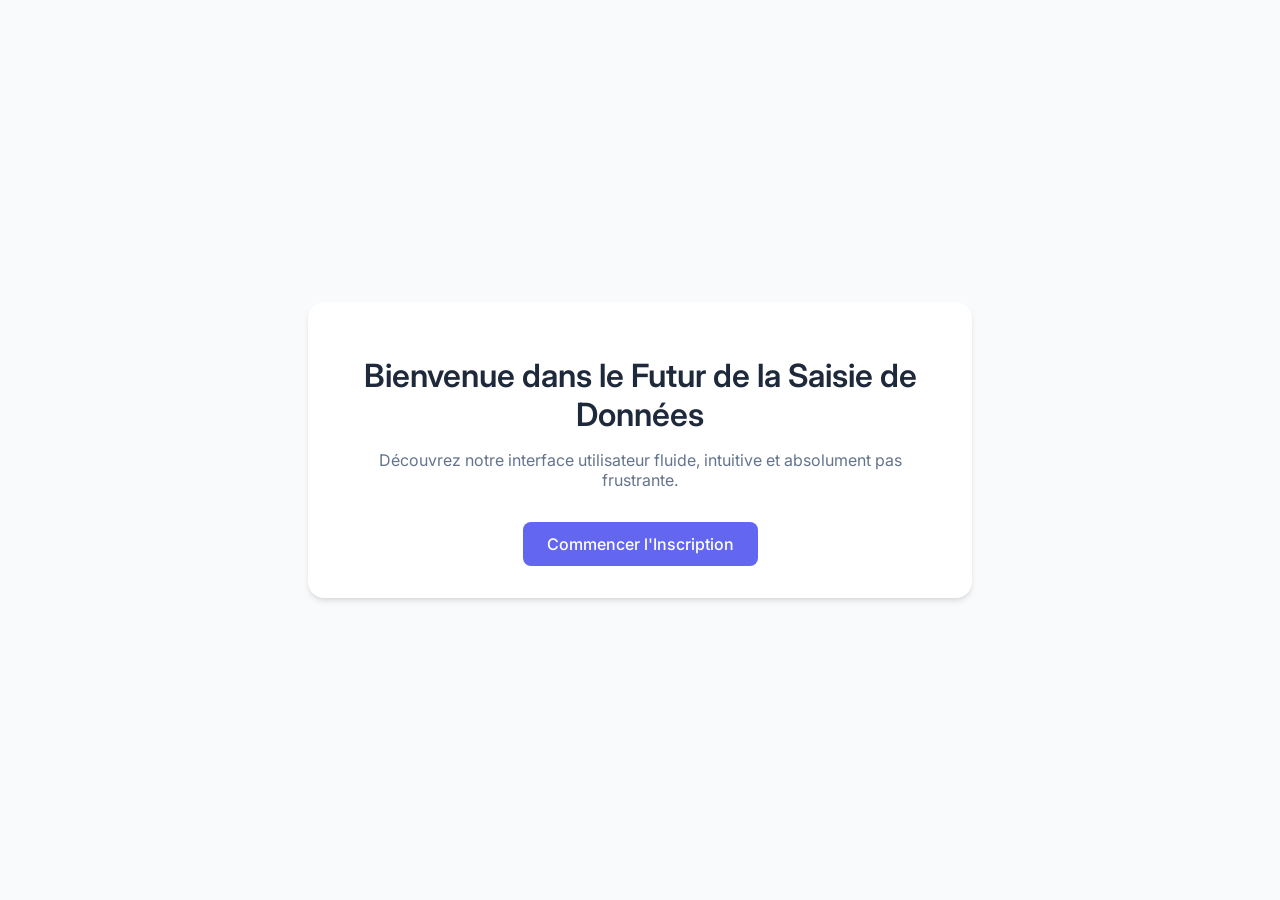
<file: index.html>
<!DOCTYPE html>
<html lang="en">

<head>
    <meta charset="UTF-8">
    <meta name="viewport" content="width=device-width, initial-scale=1.0">
    <title>Expérience de Formulaire Moderne</title>
    <link rel="stylesheet" href="style.css">
    <link rel="preconnect" href="https://fonts.googleapis.com">
    <link rel="preconnect" href="https://fonts.gstatic.com" crossorigin>
    <link href="https://fonts.googleapis.com/css2?family=Inter:wght@300;400;600&display=swap" rel="stylesheet">
</head>

<body>
    <div class="landing-container">
        <h1>Bienvenue dans le Futur de la Saisie de Données</h1>
        <p>Découvrez notre interface utilisateur fluide, intuitive et absolument pas frustrante.</p>
        <a href="address_challenge.html" class="cta-button">Commencer l'Inscription</a>
    </div>
</body>

</html>
</file>
<file: style.css>
:root {
    --primary-color: #6366f1;
    --primary-hover: #4f46e5;
    --bg-color: #f8fafc;
    --text-color: #1e293b;
    --card-bg: #ffffff;
    --border-color: #e2e8f0;
}

body {
    font-family: 'Inter', sans-serif;
    background-color: var(--bg-color);
    color: var(--text-color);
    margin: 0;
    padding: 0;
    display: flex;
    justify-content: center;
    align-items: center;
    min-height: 100vh;
}

.landing-container {
    text-align: center;
    padding: 2rem;
    background: var(--card-bg);
    border-radius: 1rem;
    box-shadow: 0 4px 6px -1px rgba(0, 0, 0, 0.1), 0 2px 4px -1px rgba(0, 0, 0, 0.06);
    max-width: 600px;
}

h1 {
    font-weight: 600;
    margin-bottom: 1rem;
}

p {
    color: #64748b;
    margin-bottom: 2rem;
}

.cta-button {
    display: inline-block;
    background-color: var(--primary-color);
    color: white;
    padding: 0.75rem 1.5rem;
    border-radius: 0.5rem;
    text-decoration: none;
    font-weight: 500;
    transition: background-color 0.2s;
}

.cta-button:hover {
    background-color: var(--primary-hover);
}

/* Form Styles */
.form-container {
    background: var(--card-bg);
    padding: 2.5rem;
    border-radius: 1rem;
    box-shadow: 0 10px 15px -3px rgba(0, 0, 0, 0.1);
    width: 100%;
    max-width: 480px;
}

.form-group {
    margin-bottom: 1.5rem;
}

label {
    display: block;
    font-size: 0.875rem;
    font-weight: 500;
    margin-bottom: 0.5rem;
    color: #334155;
}

input[type="text"],
input[type="email"] {
    width: 100%;
    padding: 0.75rem;
    border: 1px solid var(--border-color);
    border-radius: 0.5rem;
    font-size: 1rem;
    transition: border-color 0.2s;
    box-sizing: border-box;
    /* Fix padding issue */
}

input[type="text"]:focus,
input[type="email"]:focus {
    outline: none;
    border-color: var(--primary-color);
    box-shadow: 0 0 0 3px rgba(99, 102, 241, 0.1);
}

.readonly-input {
    background-color: #f1f5f9;
    cursor: pointer;
}

/* Modal Styles */
.modal {
    display: none;
    position: fixed;
    top: 0;
    left: 0;
    width: 100%;
    height: 100%;
    background-color: rgba(0, 0, 0, 0.5);
    z-index: 1000;
    justify-content: center;
    align-items: center;
}

.modal.active {
    display: flex;
}

.modal-content {
    background: white;
    padding: 1.5rem;
    border-radius: 1rem;
    width: 90%;
    max-width: 600px;
    position: relative;
    box-shadow: 0 20px 25px -5px rgba(0, 0, 0, 0.1);
}

.modal-header {
    display: flex;
    justify-content: space-between;
    align-items: center;
    margin-bottom: 1rem;
}

.modal-title {
    font-size: 1.25rem;
    font-weight: 600;
}

.close-button {
    background: none;
    border: none;
    font-size: 1.5rem;
    cursor: pointer;
    color: #64748b;
}

#map {
    height: 300px;
    /* Small viewport as requested */
    width: 100%;
    border-radius: 0.5rem;
    margin-bottom: 1rem;
    position: relative;
    cursor: crosshair;
}

.crosshair {
    position: absolute;
    top: 50%;
    left: 50%;
    transform: translate(-50%, -50%);
    width: 20px;
    height: 20px;
    pointer-events: none;
    z-index: 10000;
    /* Above map */
}

.crosshair::before,
.crosshair::after {
    content: '';
    position: absolute;
    background: red;
}

.crosshair::before {
    top: 9px;
    left: 0;
    width: 20px;
    height: 2px;
}

.crosshair::after {
    top: 0;
    left: 9px;
    width: 2px;
    height: 20px;
}

.map-controls {
    display: flex;
    justify-content: space-between;
    align-items: center;
}

.btn-secondary {
    background-color: #94a3b8;
    color: white;
    padding: 0.5rem 1rem;
    border-radius: 0.5rem;
    border: none;
    cursor: pointer;
}

.btn-primary {
    background-color: var(--primary-color);
    color: white;
    padding: 0.5rem 1rem;
    border-radius: 0.5rem;
    border: none;
    cursor: pointer;
}

/* Columnar Name Input Styles */
.name-columns {
    display: flex;
    border: 1px solid var(--border-color);
    border-radius: 0.5rem;
    overflow: hidden;
    /* Ensure children don't overflow corners */
    width: 100%;
    max-width: 100%;
}

.name-char-input {
    flex: 1;
    /* Distribute space evenly */
    width: 0;
    /* Allow flex to shrink/grow properly */
    height: 3rem;
    text-align: center;
    border: none;
    border-right: 1px solid var(--border-color);
    font-size: 1.25rem;
    text-transform: uppercase;
    background: white;
    padding: 0;
    /* Remove default padding */
}

.name-char-input:last-child {
    border-right: none;
}

.name-char-input:focus {
    outline: none;
    background-color: #f0f9ff;
    box-shadow: inset 0 0 0 2px rgba(99, 102, 241, 0.2);
}

/* Email Slider Widget Styles */
.email-widget {
    background: #f8fafc;
    padding: 1rem;
    border-radius: 0.5rem;
    border: 1px solid var(--border-color);
}

.email-display {
    background: white;
    border: 1px solid var(--border-color);
    border-radius: 0.25rem;
    padding: 0.75rem;
    min-height: 1.5rem;
    margin-bottom: 1rem;
    font-family: monospace;
    font-size: 1.1rem;
    word-break: break-all;
}

.slider-container {
    display: flex;
    align-items: center;
    gap: 1rem;
    margin-bottom: 1rem;
}

.current-char-display {
    width: 3rem;
    height: 3rem;
    display: flex;
    justify-content: center;
    align-items: center;
    background: var(--primary-color);
    color: white;
    font-size: 1.5rem;
    font-weight: bold;
    border-radius: 0.5rem;
    font-family: monospace;
}

.char-slider {
    flex-grow: 1;
    cursor: pointer;
}

.email-controls {
    display: flex;
    gap: 0.5rem;
}

.email-controls button {
    flex: 1;
}
</file>
